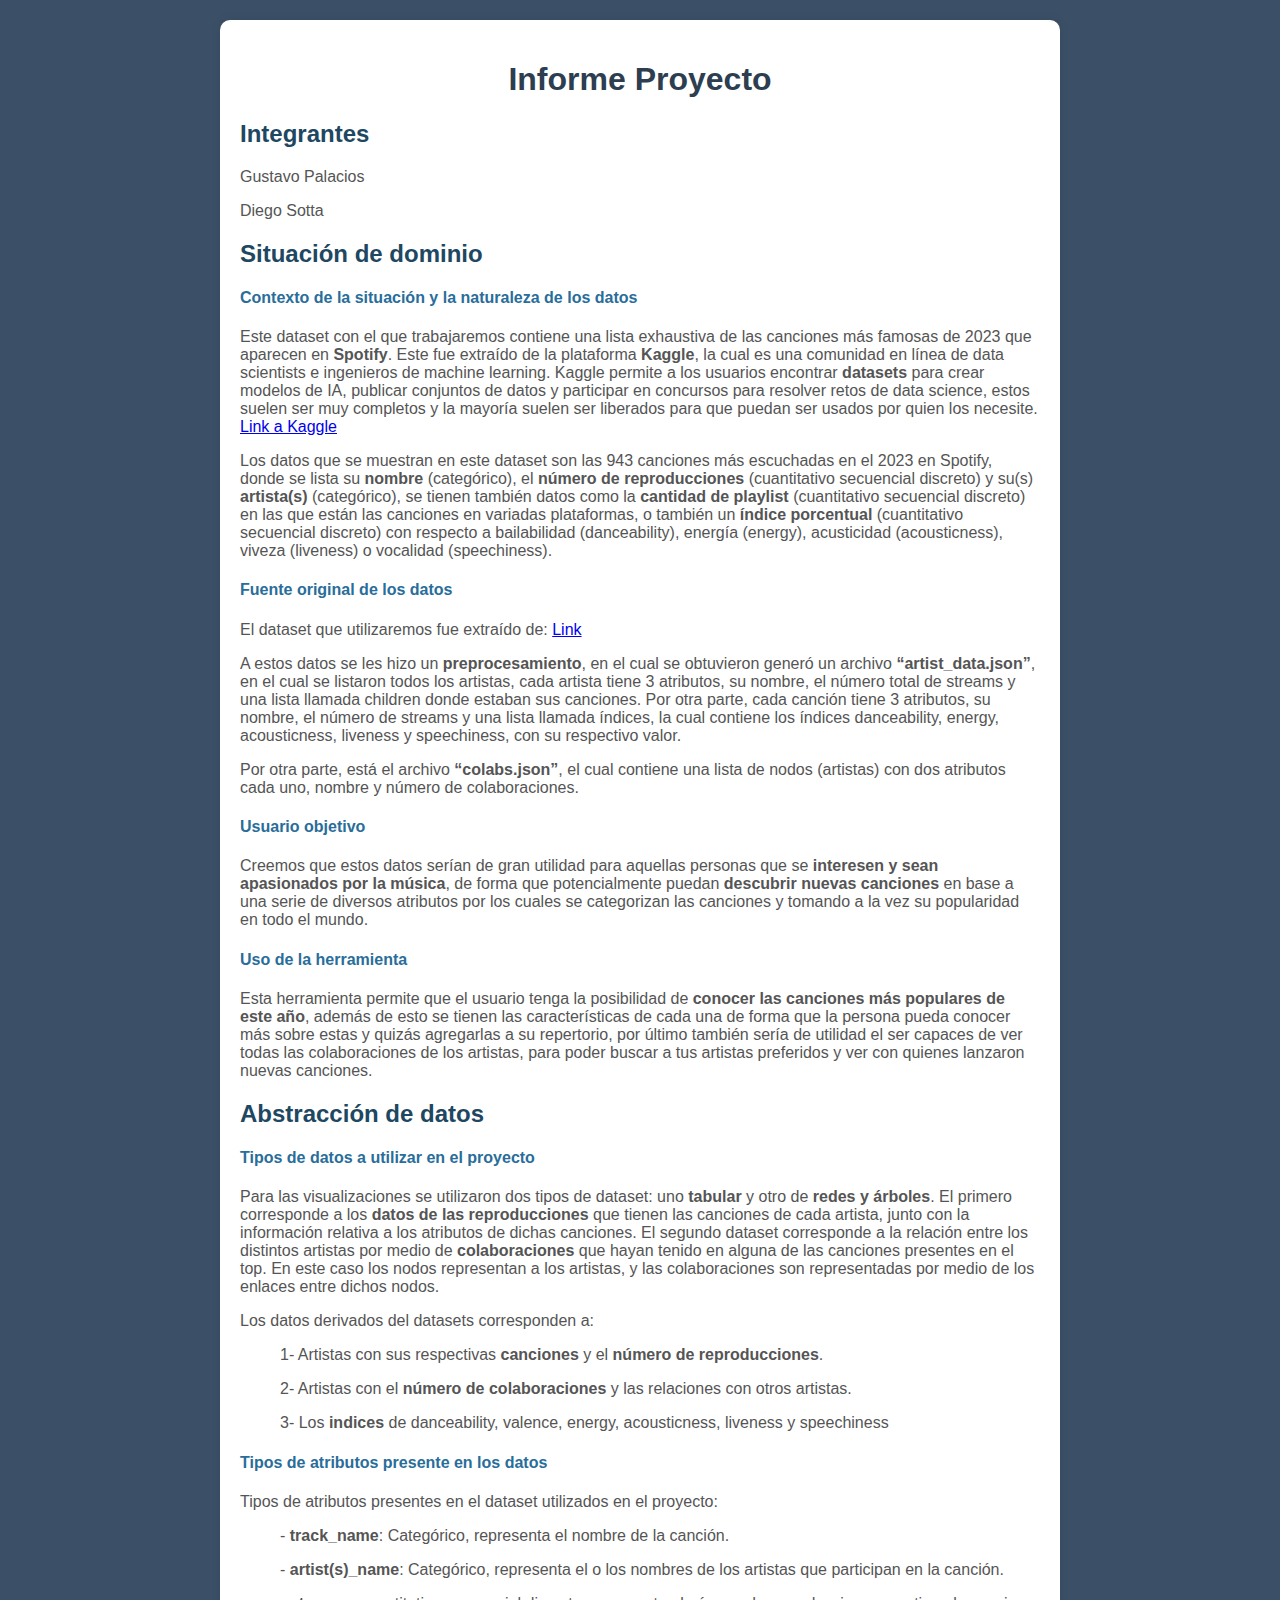
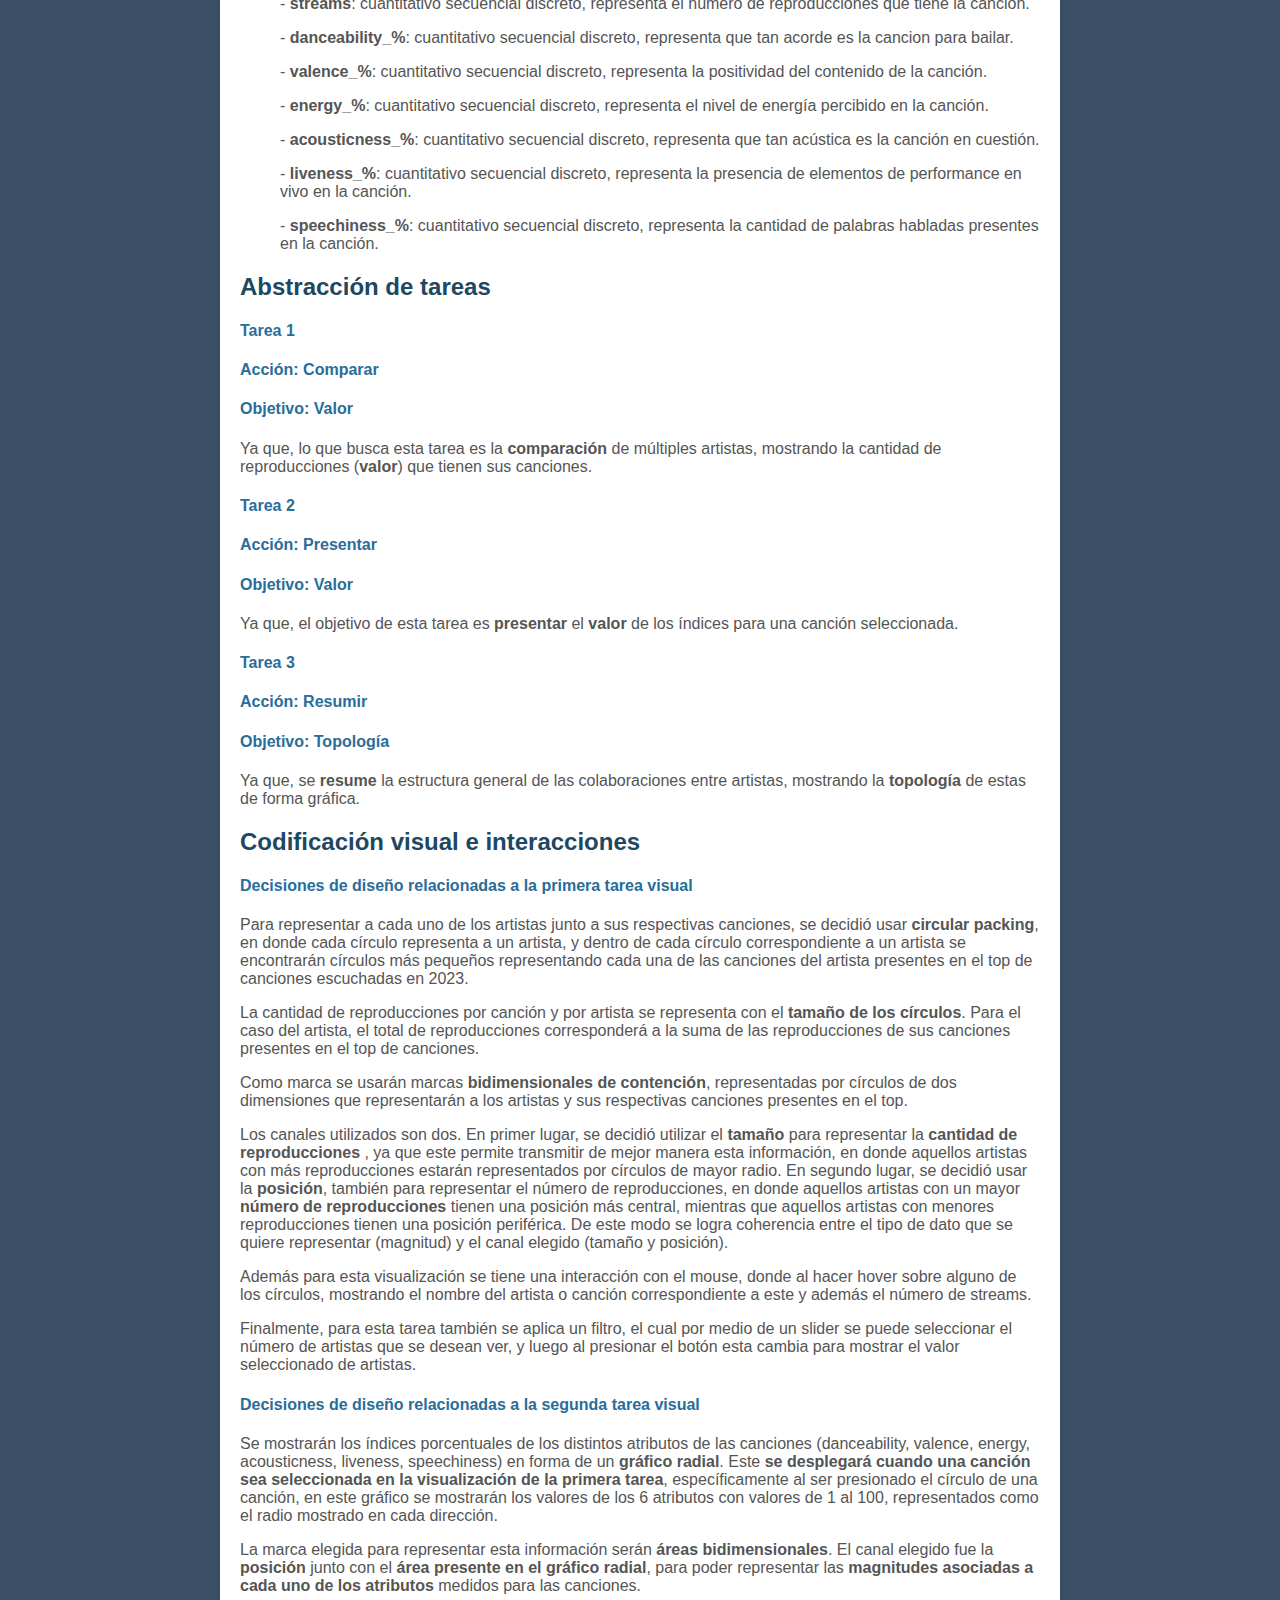
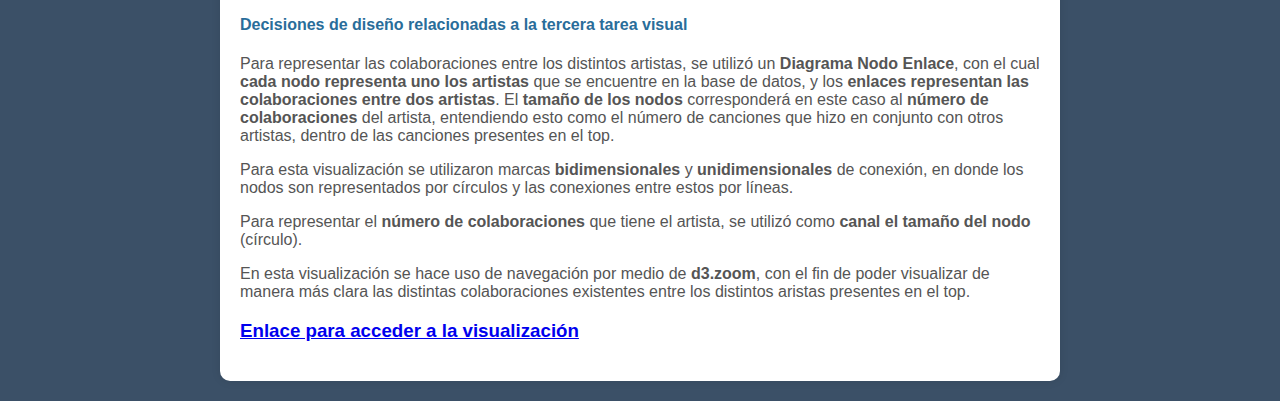
<file: index.html>
<!DOCTYPE html>
<html lang="en">

<head>
    <meta charset="UTF-8">
    <meta http-equiv="X-UA-Compatible" content="IE=edge">
    <meta name="viewport" content="width=device-width, initial-scale=1.0">
    <link rel="stylesheet" href="index_style.css">
    <title>Proyecto</title>
</head>

<body>
    <div class="container">
        <h1>Informe Proyecto</h1>

        <div class="response">
            <h2>Integrantes</h2>
                <p>Gustavo Palacios</p>
                <p>Diego Sotta</p>
        </div>

        <div class="case">
            <h2>Situación de dominio</h2>
            <div class="response">
                <h4>Contexto de la situación y la naturaleza de los datos</h4>
                <!-- Puedes agregar los P que sean necesarios -->
                <p>Este dataset con el que trabajaremos contiene una lista exhaustiva de las canciones más famosas de 2023 
                    que aparecen en <b>Spotify</b>. Este fue extraído de la plataforma <b>Kaggle</b>, la cual es una comunidad en línea 
                    de data scientists e ingenieros de machine learning. Kaggle permite a los usuarios encontrar <b>datasets</b> 
                    para crear modelos de IA, publicar conjuntos de datos y participar en concursos para resolver retos de 
                    data science, estos suelen ser muy completos y la mayoría suelen ser liberados para que puedan ser usados 
                    por quien los necesite. <a href="https://www.kaggle.com/">Link a Kaggle</a></p>

                <p>Los datos que se muestran en este dataset son las 943 canciones más escuchadas en el 2023 en Spotify, donde
                     se lista su <b>nombre</b> (categórico), el <b>número de reproducciones</b> (cuantitativo secuencial discreto) y su(s) 
                     <b>artista(s)</b> (categórico), se tienen también datos como la <b>cantidad de playlist</b> (cuantitativo secuencial discreto) 
                     en las que están las canciones en variadas plataformas, o también un <b>índice porcentual</b> (cuantitativo secuencial 
                     discreto) con respecto a bailabilidad (danceability), energía (energy), acusticidad (acousticness), viveza (liveness) 
                     o vocalidad (speechiness).</p>

            </div>
            <div class="response">
                <h4>Fuente original de los datos</h4>
                <!-- Puedes agregar los P que sean necesarios -->
                <p>El dataset que utilizaremos fue extraído de: <a href="https://www.kaggle.com/datasets/nelgiriyewithana/top-spotify-songs-2023/data">Link</a></p>

                <p>A estos datos se les hizo un <b>preprocesamiento</b>, en el cual se obtuvieron generó un archivo <b>“artist_data.json”</b>, en 
                    el cual se listaron todos los artistas, cada artista tiene 3 atributos, su nombre, el número total de streams y 
                    una lista llamada children donde estaban sus canciones. Por otra parte, cada canción tiene 3 atributos, su nombre, 
                    el número de streams y una lista llamada índices, la cual contiene los índices danceability, energy, acousticness, 
                    liveness y speechiness, con su respectivo valor.</p>

                <p>Por otra parte, está el archivo <b>“colabs.json”</b>, el cual contiene una lista de nodos (artistas) con dos atributos 
                    cada uno, nombre y número de colaboraciones.</p>

            </div>
            <div class="response">
                <h4>Usuario objetivo</h4>
                <!-- Puedes agregar los P que sean necesarios -->
                <p>Creemos que estos datos serían de gran utilidad para aquellas personas que se <b>interesen y sean apasionados
                    por la música</b>, de forma que potencialmente puedan <b>descubrir nuevas canciones</b> en base a una serie de diversos
                  atributos por los cuales se categorizan las canciones y tomando a la vez su popularidad en todo el mundo.</p>
            </div>
            <div class="response">
                <h4>Uso de la herramienta</h4>
                <!-- Puedes agregar los P que sean necesarios -->
                <p>Esta herramienta permite que el usuario tenga la posibilidad de <b>conocer las canciones más populares de este año</b>,
                     además de esto se tienen las características de cada una de forma que la persona pueda conocer más sobre estas 
                     y quizás agregarlas a su repertorio, por último también sería de utilidad el ser capaces de ver todas las 
                    colaboraciones de los artistas, para poder buscar a tus artistas preferidos y ver con quienes lanzaron nuevas canciones.</p>
            </div>

        </div>

        <div class="case">
            <h2>Abstracción de datos</h2>
            <div class="response">
                <h4>Tipos de datos a utilizar en el proyecto</h4>
                
                <p>Para las visualizaciones se utilizaron dos tipos de dataset: uno <b>tabular</b> y otro de <b>redes y árboles</b>. El primero 
                    corresponde a los <b>datos de las reproducciones</b> que tienen las canciones de cada artista, junto con la información 
                    relativa a los atributos de dichas canciones. El segundo dataset corresponde a la relación entre los distintos 
                    artistas por medio de <b>colaboraciones</b> que hayan tenido en alguna de las canciones presentes en el top. En este caso
                     los nodos representan a los artistas, y las colaboraciones son representadas por medio de los enlaces entre dichos nodos.</p>

                <p>Los datos derivados del datasets corresponden a:</p>

                <ol>
                    <p>1- Artistas con sus respectivas <b>canciones</b> y el <b>número de reproducciones</b>.
                    </p>
                    <p>2- Artistas con el <b>número de colaboraciones</b> y las relaciones con otros artistas.</p>
                    <p>3- Los <b>indices</b> de danceability, valence, energy, acousticness, liveness y speechiness</p>
                  </ol>

            </div>
            <div class="response">
                <h4>Tipos de atributos presente en los datos</h4>
                
                <p>Tipos de atributos presentes en el dataset utilizados en el proyecto:</p>
                <ol>
                    <p>- <b>track_name</b>: Categórico, representa el nombre de la canción.</p>
                    <p>- <b>artist(s)_name</b>: Categórico, representa el o los nombres de los artistas que participan en la canción.</p>
                    <p>- <b>streams</b>: cuantitativo secuencial discreto, representa el número de reproducciones que tiene la cancion.</p>
                    <p>- <b>danceability_%</b>: cuantitativo secuencial discreto, representa que tan acorde es la cancion para bailar.</p>
                    <p>- <b>valence_%</b>: cuantitativo secuencial discreto, representa la positividad del contenido de la canción.</p>
                    <p>- <b>energy_%</b>: cuantitativo secuencial discreto, representa el nivel de energía percibido en la canción.</p>
                    <p>- <b>acousticness_%</b>: cuantitativo secuencial discreto, representa que tan acústica es la canción en cuestión.</p>
                    <p>- <b>liveness_%</b>: cuantitativo secuencial discreto, representa la presencia de elementos de performance en vivo en la canción.</p>
                    <p>- <b>speechiness_%</b>: cuantitativo secuencial discreto, representa la cantidad de palabras habladas presentes en la canción.</p>
                  </ol>
            </div>
        </div>


        <div class="case">
            <h2>Abstracción de tareas</h2>
            <div class="response">
                <h4>Tarea 1</h4>
                <!-- Puedes agregar los P que sean necesarios -->
                <h4>Acción: Comparar</h4>
                <h4>Objetivo: Valor</h4>
                <p>Ya que, lo que busca esta tarea es la <b>comparación</b> de múltiples artistas, mostrando la cantidad de reproducciones 
                    (<b>valor</b>) que tienen sus canciones. 
                </p>
            </div>
            <div class="response">
                <h4>Tarea 2</h4>
                <!-- Puedes agregar los P que sean necesarios -->
                <h4>Acción: Presentar</h4>
                <h4>Objetivo: Valor</h4>
                <p>Ya que, el objetivo de esta tarea es <b>presentar</b> el <b>valor</b> de los índices para una canción seleccionada.</p>
            </div>
            <div class="response">
                <h4>Tarea 3</h4>
                <!-- Puedes agregar los P que sean necesarios -->
                <h4>Acción: Resumir</h4>
                <h4>Objetivo: Topología</h4>
                <p>Ya que, se <b>resume</b> la estructura general de las colaboraciones entre artistas, mostrando la <b>topología</b> de estas de forma gráfica.
                </p>
            </div>
        </div>

        <div class="case">
            <h2>Codificación visual e interacciones</h2>
            <div class="response">
                <h4>Decisiones de diseño relacionadas a la primera tarea visual</h4>

                <p>Para representar a cada uno de los artistas junto a sus respectivas canciones, se
                     decidió usar <b>circular packing</b>, en donde cada círculo representa a un artista, y 
                     dentro de cada círculo correspondiente a un artista se encontrarán círculos más
                     pequeños representando cada una de las canciones del artista presentes en el top 
                     de canciones escuchadas en 2023.</p>

                <p>La cantidad de reproducciones por canción y por artista se representa con el <b>tamaño 
                    de los círculos</b>. Para el caso del artista, el total de reproducciones corresponderá 
                    a la suma de las reproducciones de sus canciones presentes en el top de canciones.</p>

                <p>Como marca se usarán marcas <b>bidimensionales de contención</b>, representadas por círculos de 
                    dos dimensiones que representarán a los artistas y sus respectivas canciones presentes en el top.</p>

                <p>Los canales utilizados son dos. En primer lugar, se decidió utilizar el <b>tamaño</b> para 
                    representar la <b>cantidad de reproducciones</b> , ya que este permite transmitir de mejor 
                    manera esta información, en donde aquellos artistas con más reproducciones estarán 
                    representados por círculos de mayor radio. En segundo lugar, se decidió usar la <b>posición</b>,
                     también para representar el número de reproducciones, en donde aquellos artistas 
                     con un mayor <b>número de reproducciones</b> tienen una posición más central, mientras que 
                     aquellos artistas con menores reproducciones tienen una posición periférica. 
                     De este modo se logra coherencia entre el tipo de dato que se quiere representar 
                     (magnitud) y el canal elegido (tamaño y posición).</p>

                <p>Además para esta visualización se tiene una interacción con el mouse, donde al hacer 
                    hover sobre alguno de los círculos, mostrando el nombre del artista o canción 
                    correspondiente a este y además el número de streams. </p>

                <p>Finalmente, para esta tarea también se aplica un filtro, el cual por medio de un slider
                     se puede seleccionar el número de artistas que se desean ver, y luego al presionar 
                     el botón esta cambia para mostrar el valor seleccionado de artistas.</p>
            </div>
            <div class="response">
                <h4>Decisiones de diseño relacionadas a la segunda tarea visual</h4>
                
                <p>Se mostrarán los índices porcentuales de los distintos atributos de las canciones 
                    (danceability, valence, energy, acousticness, liveness, speechiness) en forma de un <b>gráfico radial</b>.
                     Este <b>se desplegará cuando una canción sea seleccionada en la visualización de la primera tarea</b>,
                      específicamente al ser presionado el círculo de una canción, en este gráfico se mostrarán los 
                      valores de los 6 atributos con valores de 1 al 100, representados como el radio mostrado en cada dirección.</p>

                <p>La marca elegida para representar esta información serán <b>áreas bidimensionales</b>. El canal elegido
                     fue la <b>posición</b> junto con el <b>área presente en el gráfico radial</b>, para poder representar
                      las <b>magnitudes asociadas a cada uno de los atributos</b> medidos para las canciones.</p>
            </div>
            <div class="response">
                <h4>Decisiones de diseño relacionadas a la tercera tarea visual</h4>
                
                <p>Para representar las colaboraciones entre los distintos artistas, se utilizó un <b>Diagrama
                    Nodo Enlace</b>, con el cual <b>cada nodo representa uno los artistas</b> que se encuentre en la 
                    base de datos, y los <b>enlaces representan las colaboraciones entre dos artistas</b>. El <b>tamaño
                    de los nodos</b> corresponderá en este caso al <b>número de colaboraciones</b> del artista, entendiendo
                    esto como el número de canciones que hizo en conjunto con otros artistas, dentro de las 
                    canciones presentes en el top.</p>

                <p>Para esta visualización se utilizaron marcas <b>bidimensionales</b> y <b>unidimensionales</b> de conexión, 
                    en donde los nodos son representados por círculos y las conexiones entre estos por líneas. </p>

                <p>Para representar el <b>número de colaboraciones</b> que tiene el artista, se utilizó como <b>canal el tamaño del nodo</b> (círculo).</p>

                <p>En esta visualización se hace uso de navegación por medio de <b>d3.zoom</b>, con el fin de poder 
                    visualizar de manera más clara las distintas colaboraciones existentes entre los distintos
                    aristas presentes en el top.</p>
            </div>
        </div>

        <div class="case">
            <h3>
                <a href="visualizaciones.html">Enlace para acceder a la visualización</a>
            </h3>
        </div>

</body>

</html>
</file>
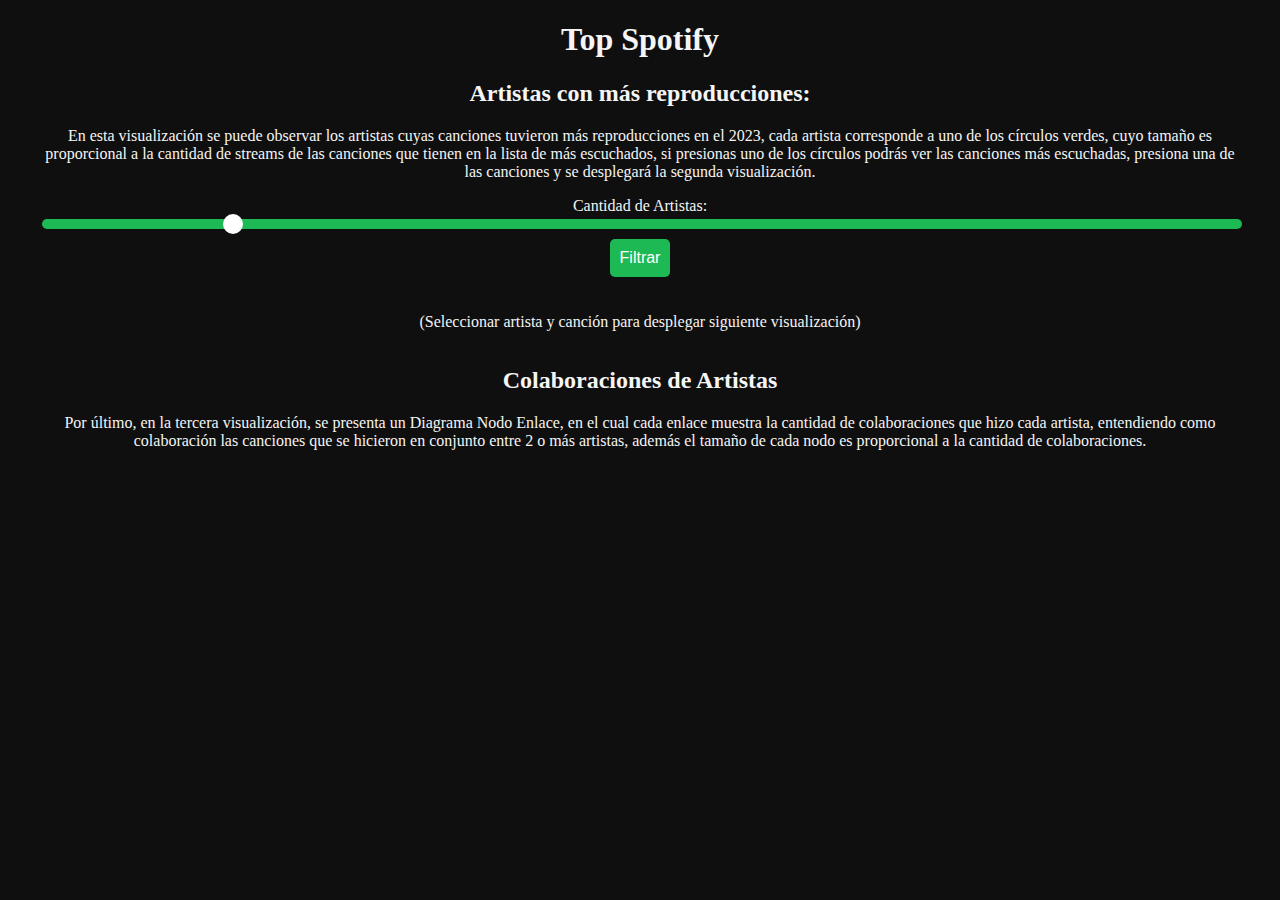
<file: visualizaciones.html>
<!DOCTYPE html>
<html lang="en">

<head>
    <meta charset="UTF-8">
    <meta http-equiv="X-UA-Compatible" content="IE=edge">
    <meta name="viewport" content="width=device-width, initial-scale=1.0">
    <link rel="stylesheet" href="style.css">
    <script src="https://d3js.org/d3.v7.js"></script>
    <title>Top Spotify</title>
</head>

<body>
    <div class="container">
        <h1>Top Spotify</h1>

        <h2>Artistas con más reproducciones:</h2>
        <p>En esta visualización se puede observar los artistas cuyas canciones tuvieron más reproducciones en el 2023, 
            cada artista corresponde a uno de los círculos verdes, cuyo tamaño es proporcional a la cantidad de streams de 
            las canciones que tienen en la lista de más escuchados, si presionas uno de los círculos podrás ver las canciones más escuchadas,
            presiona una de las canciones y se desplegará la segunda visualización.
        </p>
        <label for="nodeFilter">Cantidad de Artistas:</label>
        <input type="range" id="nodeFilter" min="1" max="645" value="100">
        <button id="updateButton">Filtrar</button>
        <h2 id="titleVis1"></h2>
        <h2 id="artist"></h2>
        <div id="vis-1">
        </div>
        <p id="instructions">(Seleccionar artista y canción para desplegar siguiente visualización)</p>
    </div>
    <div class="container">
        <h2 id="titleVis2"></h2>
        <p id="descriptionVis2"></p>
        <div id="vis-2">
    </div>
    <div class="container">
        <h2>Colaboraciones de Artistas</h2>
        <p>Por último, en la tercera visualización, se presenta un Diagrama Nodo Enlace, en el cual cada enlace
             muestra la cantidad de colaboraciones que hizo cada artista, entendiendo como colaboración las 
             canciones que se hicieron en conjunto entre 2 o más artistas, además el tamaño de cada nodo es 
             proporcional a la cantidad de colaboraciones.</p>
        <div id="vis-3">
        </div>
    </div>
        
    <script src="main.js"></script>
</body>

</html>
</file>
<file: index_style.css>
body {
    font-family: Arial, sans-serif;
    margin: 0;
    padding: 0;
    background-color: rgb(59, 80, 103); /* AliceBlue */
}

.container {
    max-width: 800px;
    margin: 20px auto;
    background-color: #fff;
    padding: 20px;
    box-shadow: 0 0 10px rgba(0, 0, 0, 0.1);
    border-radius: 10px;
}

h1 {
    color: #2c3e50; /* Midnight Blue */
    text-align: center;
}

.box {
    margin-top: 20px;
    padding: 15px;
    border: 2px solid #34495e; /* Wet Asphalt */
    border-radius: 8px;
    background-color: #ecf0f1; /* Clouds */
}

h2 {
    color: #1e4762; /* Peter River */
}

h4 {
    color: #296d9a; /* Belize Hole */
}

p {
    color: #555;
}
</file>
<file: style.css>
body{
    margin: 0 auto;
    /* Puedes cambiar el color de fondo (background-color) si lo deseas */
    background-color: rgb(15, 15, 15);
    color: whitesmoke;
    max-width: 1200px;
    min-width: 500px;
    text-align: center;
    display: flex;
    flex-direction: column;
    justify-content: center;
    font-family: 'sans-serif' ,'Lucida Sans', 'Lucida Sans Regular', 'Lucida Grande', 'Lucida Sans Unicode', Geneva, Verdana;
}

#updateButton {
    padding: 10px;
    background: #1db954;
    color: #ffffff;
    border: none;
    border-radius: 5px;
    cursor: pointer;
    font-size: 16px;
}
  
#updateButton:hover {
    background: #0f6927;
}

#nodeFilter {
    width: 100%;
    margin-bottom: 10px;
    -webkit-appearance: none;
    appearance: none;
    height: 10px;
    border-radius: 5px;
    background: #1db954;
    outline: none;
}
  
#nodeFilter::-webkit-slider-thumb {
    -webkit-appearance: none;
    appearance: none;
    width: 20px;
    height: 20px;
    border-radius: 50%;
    background: #ffffff;
    cursor: pointer;
}
  
#filterValue {
    display: inline-block;
    margin-left: 10px;
}

#vis-1 {
    display: flex;
    justify-content: center;
}
</file>
